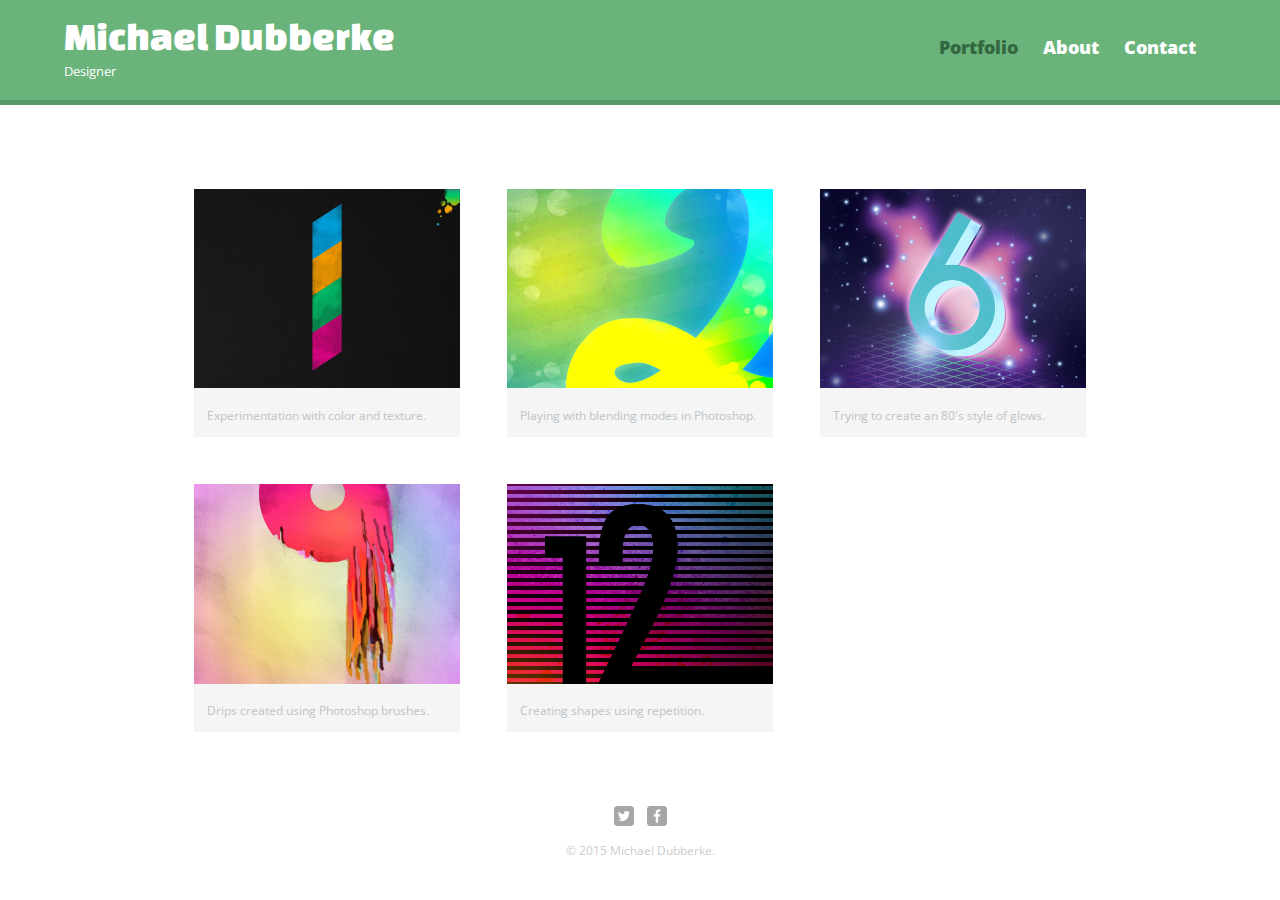
<file: index.html>
<!DOCTYPE html>
<html>
  <head>
    <meta charset="utf-8">
    <title>Michael Dubberke | Designer</title>
    <link rel="stylesheet" href="css/normalize.css">
    <link href='https://fonts.googleapis.com/css?family=Changa+One|Open+Sans:400,400italic,700,700italic,800' rel='stylesheet' type='text/css'>
    <link rel="stylesheet" href="css/main.css">
    <link rel="stylesheet" href="css/responsive.css">
    <meta name="viewport" content="width=device-width, initial-scale=1.0">
  </head>
  <body>
    <header>
      <a href="index.html" id="logo">
        <h1>Michael Dubberke</h1>
        <h2>Designer</h2>
      </a>
      <nav>
        <ul>
          <li><a href="index.html" class="selected">Portfolio</a></li>
          <li><a href="about.html">About</a></li>
          <li><a href="contact.html">Contact</a></li>
        </ul>
      </nav>
    </header>
    <div id="wrapper">
      <section>
        <ul id="gallery">
          <li>
            <a href="img/numbers-01.jpg">
              <img src="img/numbers-01.jpg" alt="">
              <p>Experimentation with color and texture.</p>
            </a>
          </li>
          <li>
            <a href="img/numbers-02.jpg">
              <img src="img/numbers-02.jpg" alt="">
              <p>Playing with blending modes in Photoshop.</p>
            </a>
          </li>
          <li>
            <a href="img/numbers-06.jpg">
              <img src="img/numbers-06.jpg" alt="">
              <p>Trying to create an 80's style of glows.</p>
            </a>
          </li>
          <li>
            <a href="img/numbers-09.jpg">
              <img src="img/numbers-09.jpg" alt="">
              <p>Drips created using Photoshop brushes.</p>
            </a>
          </li>
          <li>
            <a href="img/numbers-12.jpg">
              <img src="img/numbers-12.jpg" alt="">
              <p>Creating shapes using repetition.</p>
            </a>
          </li>
        </ul>
      </section>
      <footer>
        <a href="http://www.twitter.com/mdubbs20"><img src="img/twitter-wrap.png" alt="Twitter Logo" class="social-icon"></a>
        <a href="http://www.facebook.com/mike.dubberke"><img src="img/facebook-wrap.png" alt="Facebook Logo" class="social-icon"></a>
        <p>&copy; 2015 Michael Dubberke.</p>
      </footer>
    </div>
  </body>
</html>
</file>
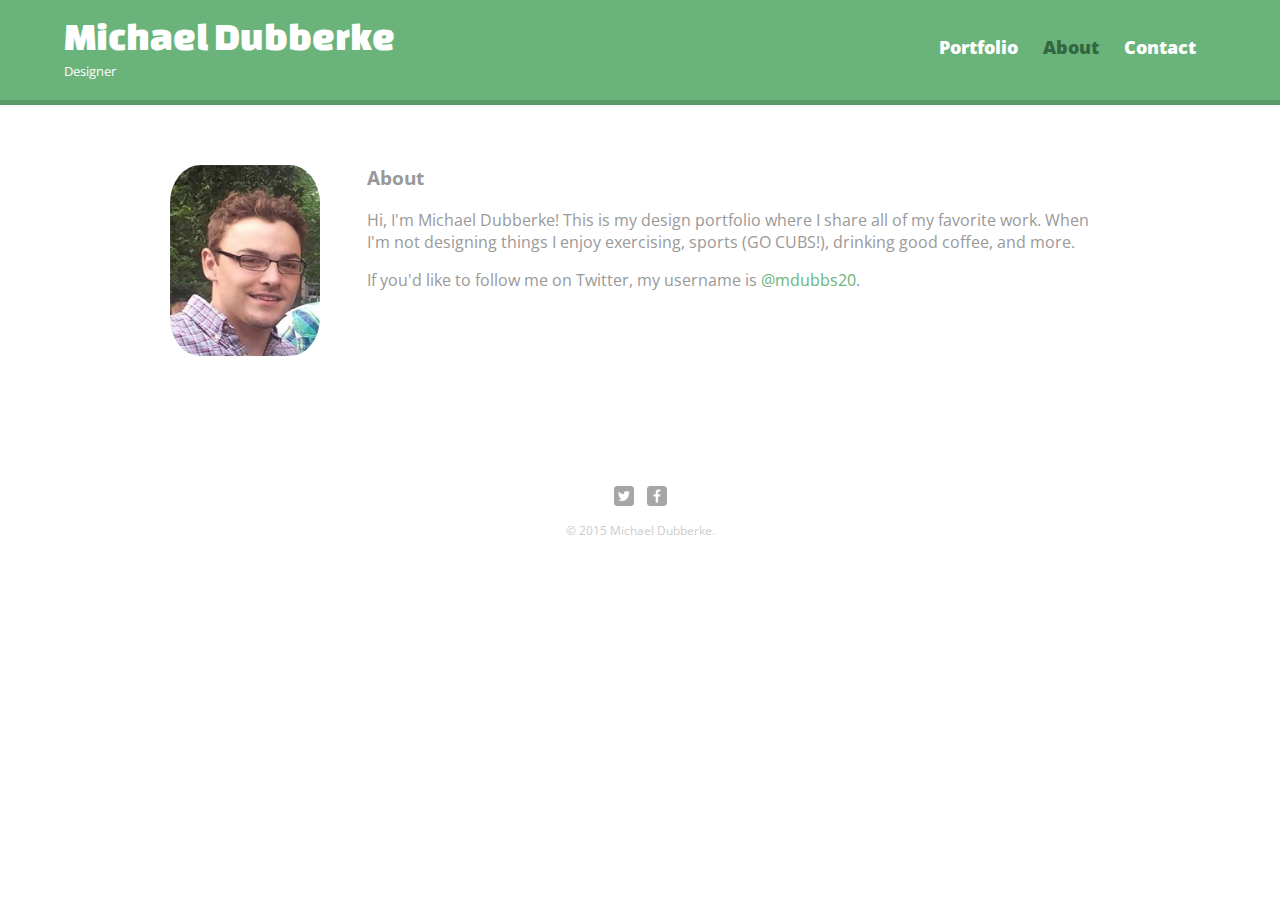
<file: about.html>
<!DOCTYPE html>
<html>
  <head>
    <meta charset="utf-8">
    <title>Michael Dubberke | Designer</title>
    <link rel="stylesheet" href="css/normalize.css">
    <link href='https://fonts.googleapis.com/css?family=Changa+One|Open+Sans:400,400italic,700,700italic,800' rel='stylesheet' type='text/css'>
    <link rel="stylesheet" href="css/main.css">
    <link rel="stylesheet" href="css/responsive.css">
    <meta name="viewport" content="width=device-width, initial-scale=1.0">

  </head>
  <body>
    <header>
      <a href="index.html" id="logo">
        <h1>Michael Dubberke</h1>
        <h2>Designer</h2>
      </a>
      <nav>
        <ul>
          <li><a href="index.html">Portfolio</a></li>
          <li><a href="about.html" class="selected">About</a></li>
          <li><a href="contact.html">Contact</a></li>
        </ul>
      </nav>
    </header>
    <div id="wrapper">
      <section>
        <img src="img/propic.jpg" alt="Photograph of Nck Pettit" class="profile-photo">
        <h3>About</h3>
        <p>Hi, I'm Michael Dubberke! This is my design portfolio where I share all of my favorite work.  When I'm not designing things I enjoy exercising, sports (GO CUBS!), drinking good coffee, and more. </p>
        <p>If you'd like to follow me on Twitter, my username is <a href="http://www.twitter.com/mdubbs20">@mdubbs20</a>.</p>
      </section>
      <footer>
        <a href="http://www.twitter.com/mdubbs20"><img src="img/twitter-wrap.png" alt="Twitter Logo" class="social-icon"></a>
        <a href="http://www.facebook.com/mike.dubberke"><img src="img/facebook-wrap.png" alt="Facebook Logo" class="social-icon"></a>
        <p>&copy; 2015 Michael Dubberke.</p>
      </footer>
    </div>
  </body>
</html>
</file>
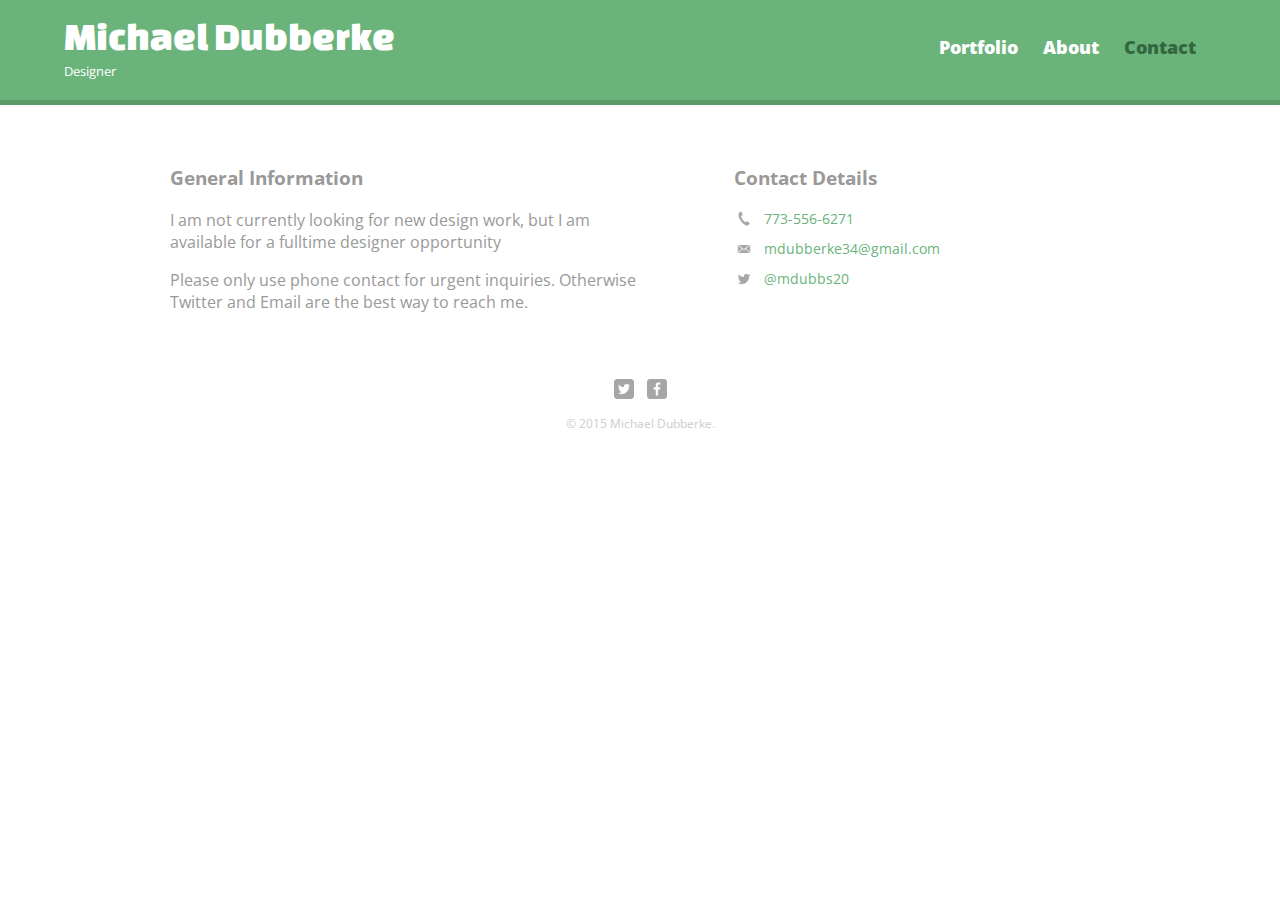
<file: contact.html>
<!DOCTYPE html>
<html>
  <head>
    <meta charset="utf-8">
    <title>Michael Dubberke | Designer</title>
    <link rel="stylesheet" href="css/normalize.css">
    <link href='https://fonts.googleapis.com/css?family=Changa+One|Open+Sans:400,400italic,700,700italic,800' rel='stylesheet' type='text/css'>
    <link rel="stylesheet" href="css/main.css">
    <link rel="stylesheet" href="css/responsive.css">
    <meta name="viewport" content="width=device-width, initial-scale=1.0">

  </head>
  <body>
    <header>
      <a href="index.html" id="logo">
        <h1>Michael Dubberke</h1>
        <h2>Designer</h2>
      </a>
      <nav>
        <ul>
          <li><a href="index.html">Portfolio</a></li>
          <li><a href="about.html">About</a></li>
          <li><a href="contact.html" class="selected">Contact</a></li>
        </ul>
      </nav>
    </header>
    <div id="wrapper">
      <section id="primary">
        <h3>General Information</h3>
        <p>I am not currently looking for new design work, but I am available for a fulltime designer opportunity</p>
        <p>Please only use phone contact for urgent inquiries. Otherwise Twitter and Email are the best way to reach me.</p>
        
      </section>
      <section id="secondary">
        <h3>Contact Details</h3>
        <ul class="contact-info">
          <li class="phone"><a href="tel:773-556-6271">773-556-6271</a></li>
          <li class="mail"><a href="mailto:mdubberke34@gmail.com">mdubberke34@gmail.com</a></li>
          <li class="twitter"><a href="http://twitter.com/intent/tweet?screen_name=mdubbs20">@mdubbs20</a></li>
        </ul>
      </section>
      <footer>
        <a href="http://www.twitter.com/mdubbs20"><img src="img/twitter-wrap.png" alt="Twitter Logo" class="social-icon"></a>
        <a href="http://www.facebook.com/mike.dubberke"><img src="img/facebook-wrap.png" alt="Facebook Logo" class="social-icon"></a>
        <p>&copy; 2015 Michael Dubberke.</p>
      </footer>
    </div>
  </body>
</html>
</file>
<file: css/main.css>
/******************************* 
GENERAL
********************************/



body {
  font-family: 'Open Sans', sans-serif;
}


#wrapper{
  max-width: 940px;
  margin: 0 auto;
  padding: 0 5%;
}

a {
  text-decoration: none;
}

img {
  max-width: 100%;
}

h3 {
  margin: 0 0 1em 0;
}



/******************************* 
HEADING
********************************/

header {
  float: left;
  margin: 0 0 30px 0;
  padding: 5px 0 0 0;
  width: 100%;
}

#logo {
  text-align: center;
  margin: 0;
}

h1 {
  font-family: 'Changa One', sans-serif;
  margin: 15px 0;
  font-size: 1.75em;
  font-weight: normal;
  line-height: 0.8em;
}

h2 {
  font-size: 0.75em;
  margin: -5px 0 0;
  font-weight: normal;
}



/******************************* 
NAVIGATION
********************************/



nav {
  text-align: center;
  padding: 10px 0;
  margin: 20px 0 0;
}

nav ul {
  list-style: none;
  margin: 0 10px;
  padding: 0;
}

nav li {
  display: inline-block;
}

nav a {
  font-weight: 800;
  padding: 15px 10px;
}
  
  
/******************************* 
FOOTER
********************************/
  
  

footer {
  font-size: 0.75em;
  text-align: center;
  clear: both;
  padding-top: 50px;
  color: #ccc;
}

.social-icon {
  width: 20px;
  height: 20px;
  margin: 0 5px;
}



/******************************* 
PAGE: PORTFOLIO
********************************/

#gallery {
  margin: 0;
  padding: 0;
  list-style: none;
}

#gallery li {
  float: left;
  width: 45%;
  margin: 2.5%;
  background-color: #f5f5f5;
  color: #bdc3c7;
}

#gallery li a p {
  margin: 0;
  padding: 5%;
  font-size: 0.75em;
  color: #bdc3c7;
}



/******************************* 
PAGE: ABOUT
********************************/



.profile-photo {
  display: block;
  max-width: 150px;
  margin: 0 auto 30px;
  border-radius: 20%;
}


/******************************* 
PAGE: CONTACT
********************************/


.contact-info {
  list-style: none;
  padding: 0;
  margin: 0;
  font-size: 0.9em;
}

.contact-info a {
  display: block;
  min-height: 20px;
  background-repeat: no-repeat;
  background-size: 20px 20px;
  padding: 0 0 0 30px;
  margin: 0 0 10px;
}

.contact-info li.phone a {
  background-image: url('../img/phone.png');
}

.contact-info li.mail a {
  background-image: url('../img/mail.png');
}

.contact-info li.twitter a {
  background-image: url('../img/twitter.png');
}
  
   



/******************************* 
COLORS
********************************/

/* site body */
body{
  background-color: #fff;
  color: #999;
}

/* green header */
header {
  background: #6ab47b;
  border-color: #599a68;
}

/* nav background on mobile */
nav {
  background: #599a68;
}

/* logo text */
h1, h2{
  color: #fff;
}

/* links */
a {
  color:#6ab47b;
}




/* nav link */
nav a, nav a:visited {
  color: #fff;
}

/* selected nav link */
nav a.selected, nav a:hover {
  color: #32673f;
}
</file>
<file: css/responsive.css>
@media screen and (min-width: 480px) {
  
  /******************************* 
  TWO COLUMN LAYOUT
  ********************************/
  
  #primary {
    width: 50%;
    float: left;
  }
  
  #secondary {
    width: 40%;
    float: right;
  }
  
  
  /******************************* 
  PAGE: PORTFOLIO
  ********************************/
  
  #gallery li {
    width: 28.3333%;
  }
  
  #gallery li:nth-child(4n) {
    clear: left;
  }
  
  
  /******************************* 
  PAGE: ABOUT
  ********************************/
  
  .profile-photo {
    float: left;
    margin: 0 5% 80px 0;
  }
  
}

@media screen and (min-width: 660px) {
  
  /******************************* 
   HEADER
  ********************************/
  
  nav {
    background: none;
    float: right;
    font-size: 1.125em;
    margin-right: 5%;
    text-align: right;
    width: 45%;
  }
  
  #logo {
    float: left;
    margin-left: 5%;
    text-align: left;
    width: 45%;
  }
  
  h1 {
    font-size: 2.5em;
  }
  
  h2 {
    font-size: 0.825em;
    margin-bottom: 20px;
  }
  
  header {
    border-bottom: 5px solid #599a68;
    margin-bottom: 60px;
  }
    
    

}
</file>
